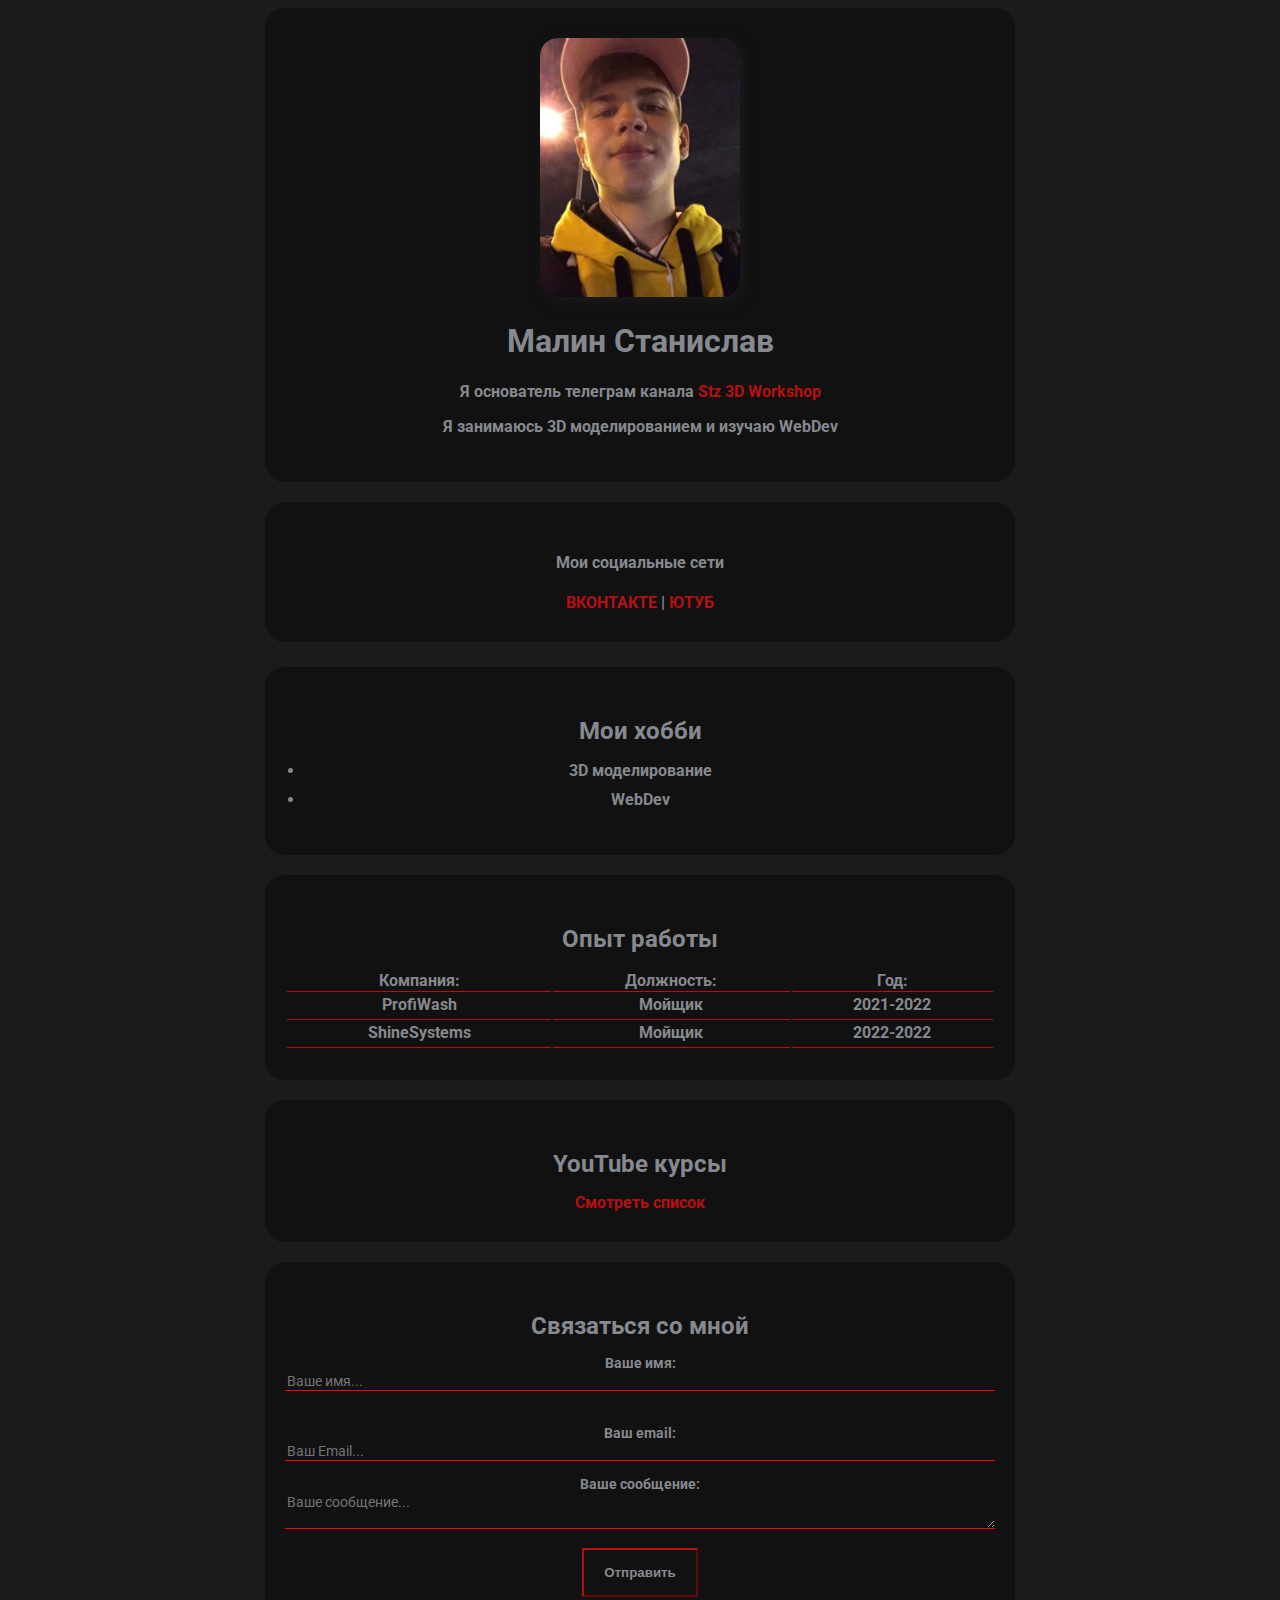
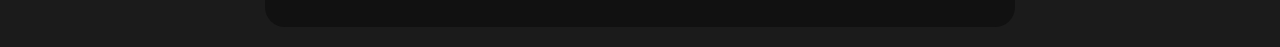
<file: index.html>
<!DOCTYPE html>
<html>
<head>
    <meta charset="UTF-8">
    <title>STEZZZY CV</title>
    <link rel="icon" href="icon.png">
    <link rel="stylesheet" href="styles.css">
</head>
<body>
    <div class="container">
        <div class="info">
                    <div class="card text-center">
                        <img src="avatar.jpg" alt="А фотки то не маэ" class="avatar">
                        <h1>Малин Станислав</h1>
                            <p>Я основатель телеграм канала <a href="https://t.me/stz3dworkshop" target="_blank">Stz 3D Workshop</a></p>
                            <p>Я занимаюсь 3D моделированием и изучаю WebDev</p>
                    </div>
                        <div class="card">
                        <h4>Мои социальные сети</h4>
                        
                            <a href="https://vk.com/id472343278" target="_blank" >ВКОНТАКТЕ</a>
                            | 
                            <a href="https://www.youtube.com/channel/UCMH8kxeudhAXBXTuS45NZ8w" target="_blank" >ЮТУБ</a>
                        </div>  
        </div>                    
        <div class="card">
            <h2>Мои хобби</h2>
            <ul class="list">
            <li>3D моделирование</li>
            <li>WebDev</li>
            </ul>
        </div>
        <div class="card">
            <h2>Опыт работы</h2>
            <table class="table">
                <tr>
                    <th>Компания:</th>
                    <th>Должность:</th>
                    <th>Год:</th>
                </tr>
                <tr>
                    <td>ProfiWash</td>
                    <td>Мойщик</td>
                    <td>2021-2022</td>
                </tr>
                <tr>
                    <td>ShineSystems</td>
                    <td>Мойщик</td>
                    <td>2022-2022</td>
                </tr>
            </table>
        </div>
        <div class="card">
            <h2>YouTube курсы</h2>
            <a href="blender.html">Смотреть список</a>
        </div>
        <div class="card">
            <div class="contact">
                <h2>Связаться со мной</h2>
                <form action="/">
                    <div class="form-group">
                        <label for="Name">Ваше имя:</label>
                        <input type="text" id="Name" placeholder="Ваше имя...">
                        <br>
                        <br>
                        <label for="email">Ваш email:</label>
                        <input type="Email" id="email" placeholder="Ваш Email...">
                    </div>
                    <div class="form-group">
                        <label for="text">Ваше сообщение:</label>
                        <textarea id="text" cols="25" rows="2" placeholder="Ваше сообщение..."></textarea>
                    </div>
                         <div class="submit1">
                            <input type="submit" value="Отправить"> 
                        </div>
                </form>
            </div>
        </div>
    </div>
</body>
</html>
</file>
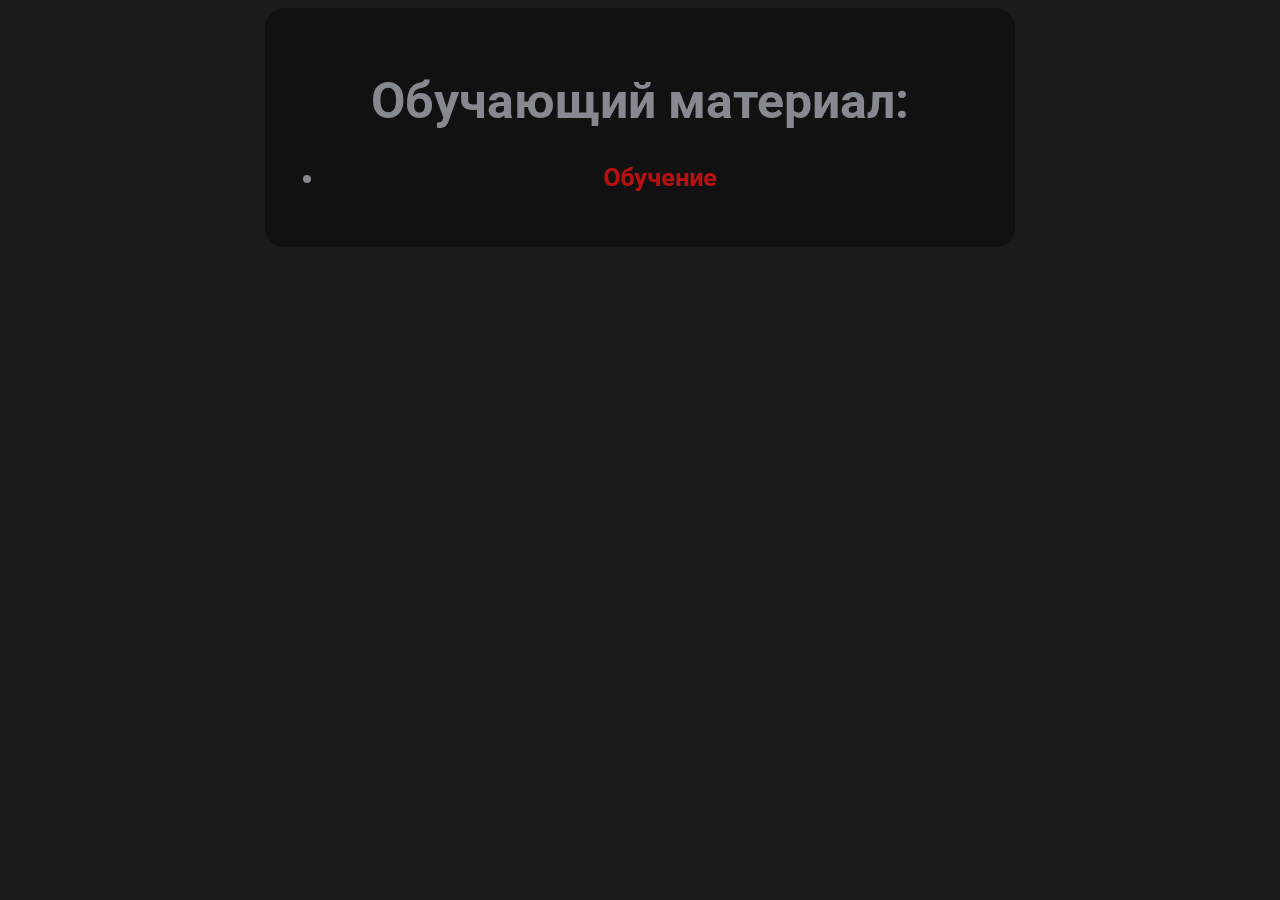
<file: blender.html>
<!DOCTYPE html>
<html lang="en">
<head>
    <meta charset="UTF-8">
     <title>Blender</title>
     <link rel="stylesheet" href="styles.css">
</head>
<body>
  <div class="blender">
    <div class="container">
        <div class="card">
      <h1>Обучающий материал:</h1>
      <ul>
        <li><a href="https://www.youtube.com/watch?v=ryq4Vj7G5NA&list=PLkxXQ3ugQK2PEUO9a2_FZMmXGXy83P4XN" target="_blank">Обучение</a></li>
      </ul> 
        </div> 
    </div>
  </div>
</body>
</html>
</file>
<file: styles.css>
@import url('https://fonts.googleapis.com/css2?family=Roboto&display=swap');
body {
    background:rgb(27, 27, 27);
    font: normal 16px 'Roboto', sans-serif;
    font-weight: bold;
    text-align: center;
    color: #86898f;
}
a {
    color: rgb(184, 16, 16);
    text-decoration: none;
}
a:hover {
    text-decoration: underline;
}
|
h1 {
    color: #86898f;
}
h2 {
    color: #86898f;
}
h4 {
    color: #86898f;
}
p {
    color: #86898f;
}
li {
    color: #86898f;
}
table {
    color: #86898f;
}
label {
    color: #86898f;
}
input {
    color: #86898f;
}
.avatar {
    width: 200px;
    border-radius: 18px;
    box-shadow: 4px 4px 14px rgb(27, 27, 27);
}
.info {
  margin-bottom: 25px;  
}
.info {
    color: #86898f;
    font-weight: bold;
}

.container {
    max-width: 750px;
    margin: auto;
}
.card {
 background: rgb(17, 17, 17);
 padding: 30px 20px;   
 margin-bottom: 20px;
 border-radius: 20px;
}
.card h2 {
    margin-bottom: 15px;
}
.list {
    padding: 0 20px;
}
.list li {
    margin-bottom: 10px;
}
.table {
    width: 100%;
}
.table td {
    padding-bottom: 5px;
}
.table th, 
.table td {
    border-bottom: 1px rgb(184, 16, 16) solid;
}
.blender h1 {
    color: #86898f;
}
.contact h2 {
    text-align: center;
}
.blender  {
    font-size: 25px;
}
.container {
    color: #86898f;
}
.contact {
    text-align: center;
}
.form-group label {
 display: block;
 font-size: 14px;
}
.form-group input,
.form-group textarea {
    width: 100%;
    box-sizing: border-box;
    border: none;
    background: transparent;
    border-bottom: 1px solid rgb(255, 0, 0);
    color: #86898f;
    outline: none;
    font-family: inherit;
    margin-bottom: 15px;
    font-size: 14px;
}
.submit1 input {
background: transparent;
border-color:  rgb(184, 16, 16);
padding: 15px 20px;
font-weight: bold;
}
.submit1 :hover {
    cursor: pointer;
    color: rgb(184, 16, 16);
}
</file>
